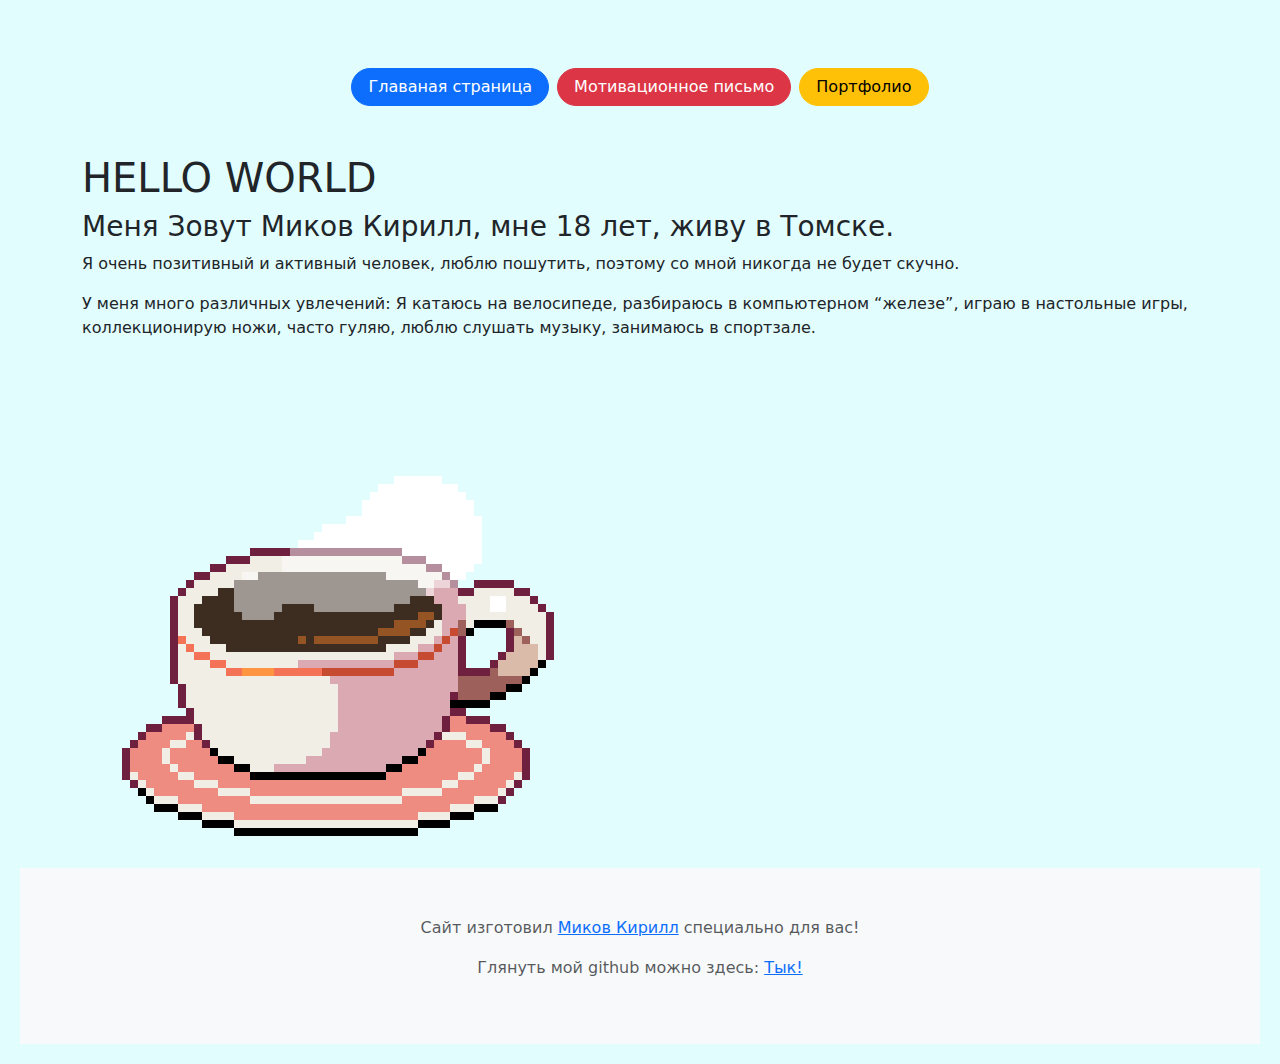
<file: index.html>
<!DOCTYPE html>
<html lang="ru">
<style>
    body {
    font-family: Arial, sans-serif;
    background: #f9f9f9;
    color: #333;
    margin: 0;
    padding: 20px;
    line-height: 1.6;
    }
    h1, h2 {
    color: #2c3e50;
    }
    .timeline {
    margin: 0;
    padding: 0;
    list-style: none;
    }
    .timeline li {
    margin: 10px 0;
    padding-left: 15px;
    border-left: 3px solid #3498db;
    }
    .quote {
    border-left: 4px solid #3498db;
    padding-left: 12px;
    color: #555;
    font-style: italic;
    margin: 15px 0;
    }
</style>
<head>
    <meta charset="UTF-8">
    <title class="container">
    </title>
    <link rel="stylesheet" href="https://cdn.jsdelivr.net/npm/bootstrap@5.3.3/dist/css/bootstrap.min.css" integrity="sha384-QWTKZyjpPEjISv5WaRU9OFeRpok6YctnYmDr5pNlyT2bRjXh0JMhjY6hW+ALEwIH" crossorigin="anonymous">
    <link rel="stylesheet" href="main.css">
</head>
<body>
    <div class="d-flex gap-2 justify-content-center py-5">
        <a class="btn btn-primary rounded-pill px-3" href="index.html" role="button">Главаная страница</a>
        <a class="btn btn-danger rounded-pill px-3" href="letter.html" role="button">Мотивационное письмо</a>
        <a class="btn btn-warning rounded-pill px-3" href="port.html" role="button">Портфолио</a>
    </div>


    <div class="container">
        <h1>HELLO WORLD</h1>
        <h3>Меня Зовут Миков Кирилл, мне 18 лет, живу в Томске.</h3>
        <p>Я очень позитивный и активный человек, люблю пошутить, поэтому со мной никогда не будет скучно.</p>
        <p>У меня много различных увлечений: Я катаюсь на велосипеде, разбираюсь в компьютерном “железе”, играю в настольные игры, коллекционирую ножи, часто гуляю, люблю слушать музыку, занимаюсь в спортзале.  </p>
        <img src="./img/tea.gif">
    </div>


    <footer class="py-5 text-center text-body-secondary bg-body-tertiary">
        <p>Сайт изготовил <a href="https://t.me/BOBUS2317">Миков Кирилл</a> специально для вас!</p> Глянуть мой github можно здесь: <a href="https://mikovkd@gmail.com">Тык!</a> </p> </footer>
</body>
</file>
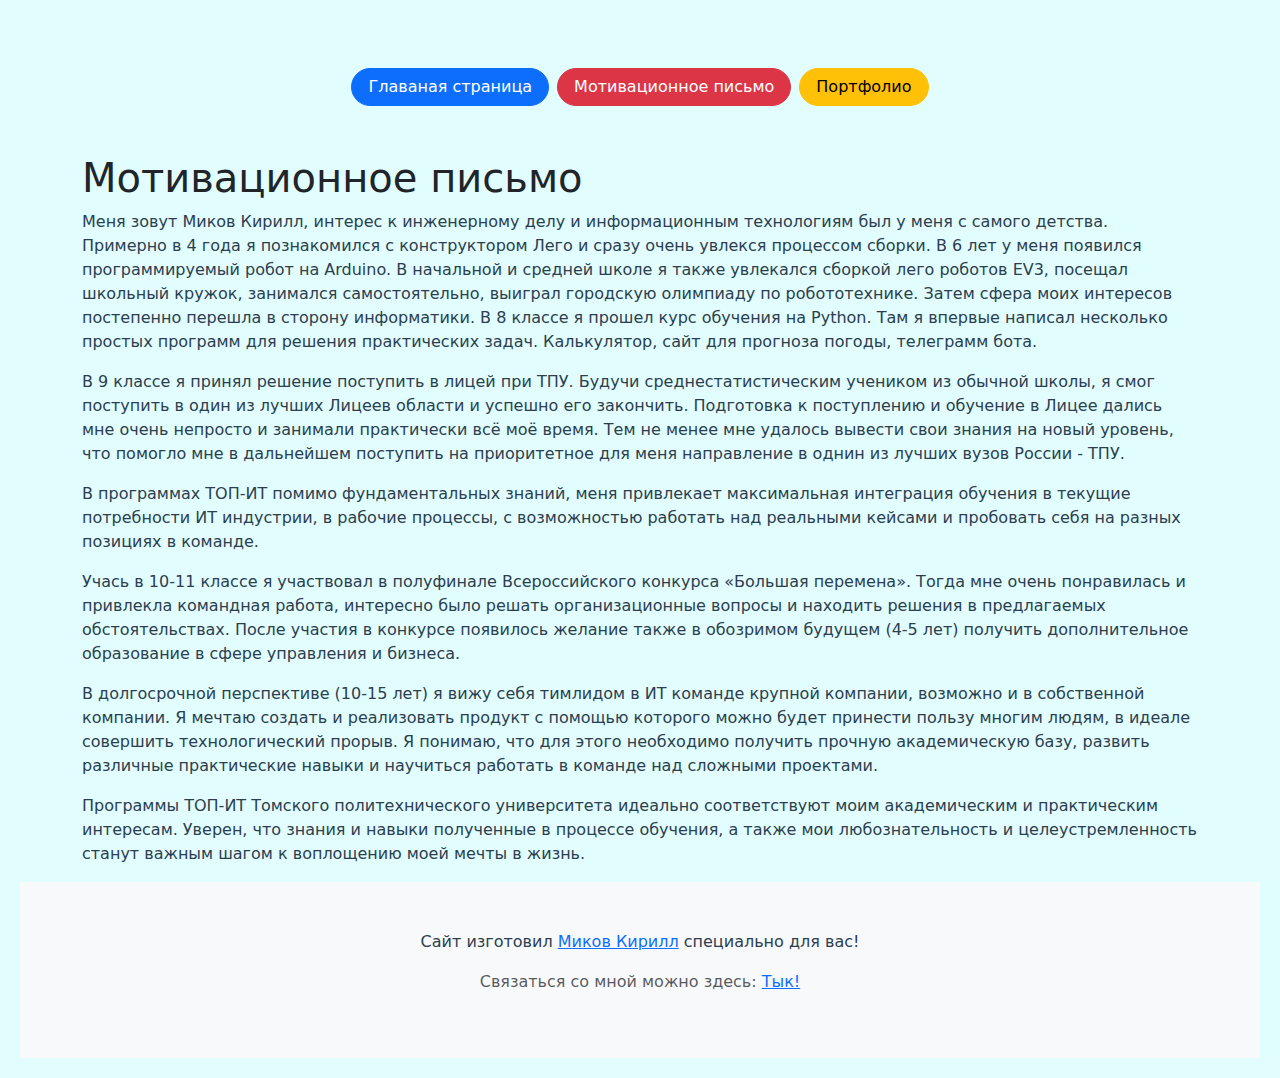
<file: letter.html>
<!DOCTYPE html>
<html lang="ru">
<style>
    body {
    font-family: Arial, sans-serif;
    background: #f9f9f9;
    color: #333;
    margin: 0;
    padding: 20px;
    line-height: 1.6;
    }
    h1, p {
    color: #2c3e50;
    }
    .timeline {
    margin: 0;
    padding: 0;
    list-style: none;
    }
    .timeline li {
    margin: 10px 0;
    padding-left: 15px;
    border-left: 3px solid #3498db;
    }
</style>
<head>
    <meta charset="UTF-8">
    <title class="container">
    </title>
    <link rel="stylesheet" href="https://cdn.jsdelivr.net/npm/bootstrap@5.3.3/dist/css/bootstrap.min.css" integrity="sha384-QWTKZyjpPEjISv5WaRU9OFeRpok6YctnYmDr5pNlyT2bRjXh0JMhjY6hW+ALEwIH" crossorigin="anonymous">
    <link rel="stylesheet" href="main.css">
</head>
<body>
    <div class="d-flex gap-2 justify-content-center py-5">
        <a class="btn btn-primary rounded-pill px-3" href="index.html" role="button">Главаная страница</a>
        <a class="btn btn-danger rounded-pill px-3" href="letter.html" role="button">Мотивационное письмо</a>
        <a class="btn btn-warning rounded-pill px-3" href="port.html" role="button">Портфолио</a>
    </div>


    <div class="container">
        <h1>Мотивационное письмо</h1>
        <p>Меня зовут Миков Кирилл, интерес к инженерному делу и информационным технологиям был у меня с самого детства. Примерно в 4 года я познакомился с конструктором Лего и сразу очень увлекся процессом сборки. В 6 лет у меня появился программируемый робот на Arduino. В начальной и средней школе я также увлекался сборкой лего роботов EV3, посещал школьный кружок, занимался самостоятельно, выиграл городскую олимпиаду по робототехнике. Затем сфера моих интересов постепенно перешла в сторону информатики. В 8 классе я прошел курс обучения на Python. Там я впервые написал несколько простых программ для решения практических задач. Калькулятор, сайт для прогноза погоды, телеграмм бота.</p>
        <p>В 9 классе я принял решение поступить в лицей при ТПУ. Будучи среднестатистическим учеником из обычной школы, я смог поступить в один из лучших Лицеев области и успешно его закончить. Подготовка к поступлению и обучение в Лицее дались мне очень непросто и занимали практически всё моё время. Тем не менее мне удалось вывести свои знания на новый уровень, что помогло мне в дальнейшем поступить на приоритетное для меня направление в однин из лучших вузов России - ТПУ.</p>
        <p>В программах ТОП-ИТ помимо фундаментальных знаний, меня привлекает максимальная интеграция обучения в текущие потребности ИТ индустрии, в рабочие процессы, с возможностью работать над реальными кейсами и пробовать себя на разных позициях в команде.</p>
        <p>Учась в 10-11 классе я участвовал в полуфинале Всероссийского конкурса «Большая перемена». Тогда мне очень понравилась и привлекла командная работа, интересно было решать организационные вопросы и находить решения в предлагаемых обстоятельствах. После участия в конкурсе появилось желание также в обозримом будущем (4-5 лет) получить дополнительное образование в сфере управления и бизнеса.</p>
        <p>В долгосрочной перспективе (10-15 лет) я вижу себя тимлидом в ИТ команде крупной компании, возможно и в собственной компании.  Я мечтаю создать и реализовать продукт с помощью которого можно будет принести пользу многим людям, в идеале совершить технологический прорыв. Я понимаю, что для этого необходимо получить прочную академическую базу, развить различные практические навыки и научиться работать в команде над сложными проектами.</p>
        <p>Программы ТОП-ИТ Томского политехнического университета идеально соответствуют моим академическим и практическим интересам. Уверен, что знания и навыки полученные в процессе обучения, а также мои любознательность и целеустремленность станут важным шагом к воплощению моей мечты в жизнь.</p>
    </div>

    <footer class="py-5 text-center text-body-secondary bg-body-tertiary">
        <p>Сайт изготовил <a href="https://t.me/BOBUS2317">Миков Кирилл</a> специально для вас!</p> Связаться со мной можно здесь: <a href="https://mikovkd@gmail.com">Тык!</a> </p> </footer>
</body>
</html>
</file>
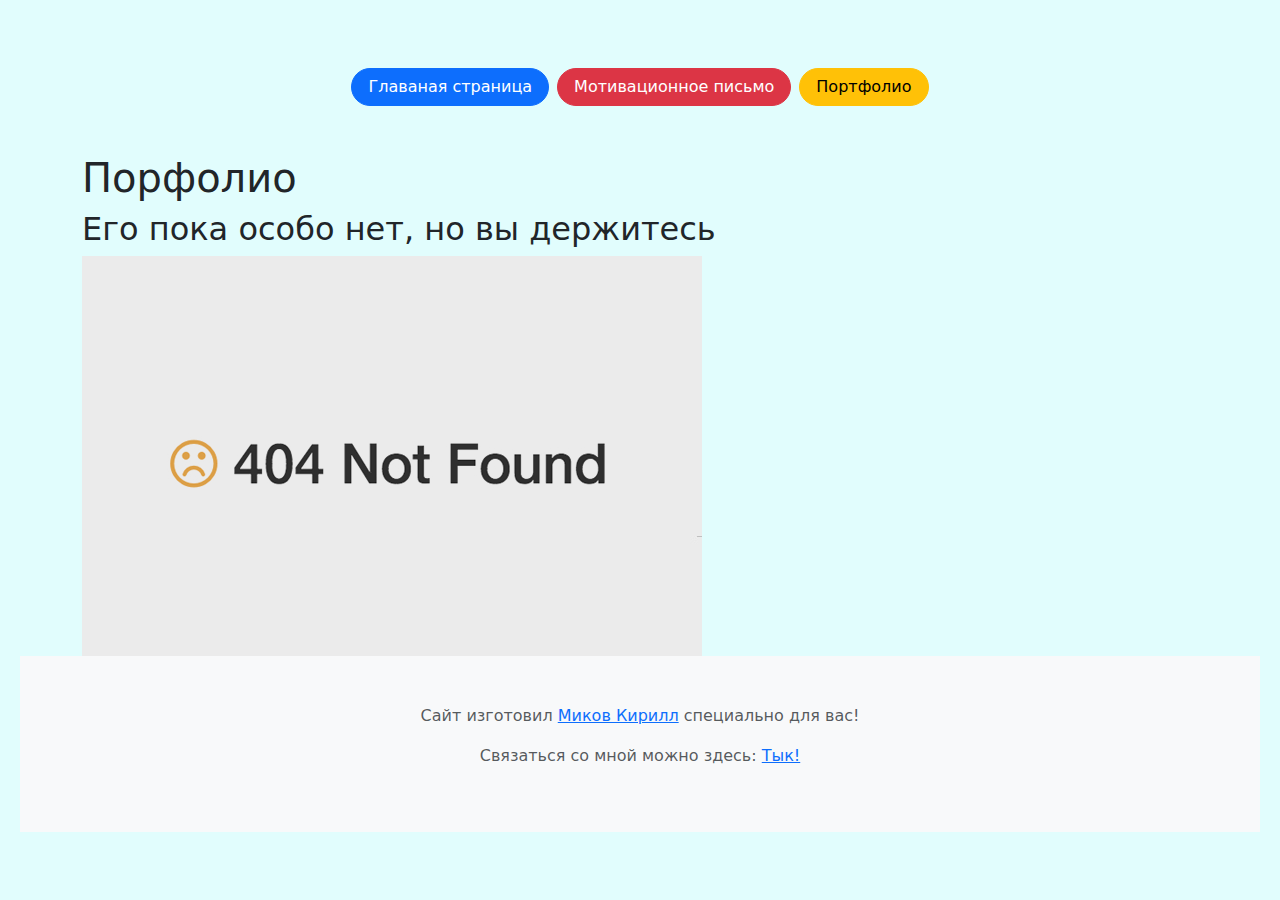
<file: port.html>
<!DOCTYPE html>
<html lang="ru">
<style>
    body {
    font-family: Arial, sans-serif;
    background: #f9f9f9;
    color: #333;
    margin: 0;
    padding: 20px;
    line-height: 1.6;
    }
    h1, h2 {
    color: #2c3e50;
    }
</style>
<head>
    <meta charset="UTF-8">
    <title class="container">
    </title>
    <link rel="stylesheet" href="https://cdn.jsdelivr.net/npm/bootstrap@5.3.3/dist/css/bootstrap.min.css" integrity="sha384-QWTKZyjpPEjISv5WaRU9OFeRpok6YctnYmDr5pNlyT2bRjXh0JMhjY6hW+ALEwIH" crossorigin="anonymous">
    <link rel="stylesheet" href="main.css">
</head>
<body>
    <div class="d-flex gap-2 justify-content-center py-5">
        <a class="btn btn-primary rounded-pill px-3" href="index.html" role="button">Главаная страница</a>
        <a class="btn btn-danger rounded-pill px-3" href="letter.html" role="button">Мотивационное письмо</a>
        <a class="btn btn-warning rounded-pill px-3" href="port.html" role="button">Портфолио</a>
    </div>


    <div class="container">
        <h1>Порфолио</h1>
        <h2>Его пока особо нет, но вы держитесь</h2>
        <img src="./img/303.png">
    </div>

    <footer class="py-5 text-center text-body-secondary bg-body-tertiary">
        <p>Сайт изготовил <a href="https://t.me/BOBUS2317">Миков Кирилл</a> специально для вас!</p> Связаться со мной можно здесь: <a href="https://mikovkd@gmail.com">Тык!</a> </p> </footer>
</body>
</html>
</file>
<file: main.css>
body {
    background: #e1fdfd;
}
</file>
